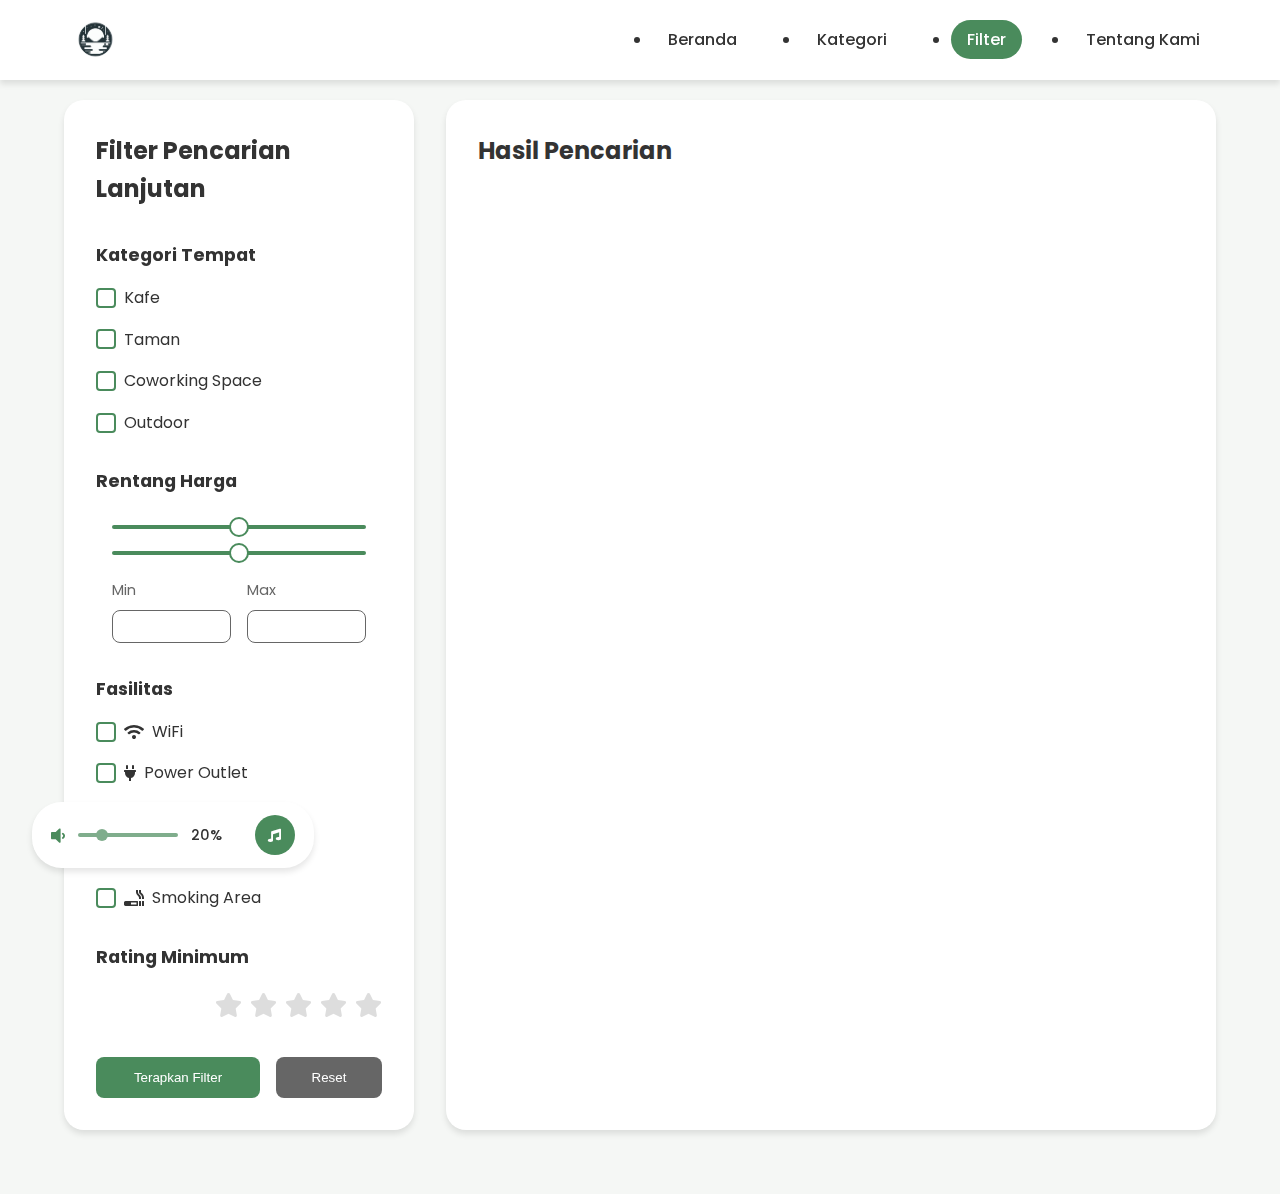
<file: filter.html>
<!DOCTYPE html>
<html lang="id">
<head>
    <meta charset="UTF-8">
    <meta name="viewport" content="width=device-width, initial-scale=1.0">
    <title>Filter Pencarian - HangOut Finder</title>
    <link href="https://fonts.googleapis.com/css2?family=Poppins:wght@300;400;500;600;700&display=swap" rel="stylesheet">
    <link rel="stylesheet" href="https://cdnjs.cloudflare.com/ajax/libs/font-awesome/5.15.4/css/all.min.css">
    <link rel="stylesheet" href="assets/css/style.css">
    <link rel="stylesheet" href="assets/css/filter.css">
</head>
<body>
    <!-- Header -->
    <header>
        <nav class="navbar">
            <div class="logo">
                <img src="assets/images/logo.png" alt="HangOut Finder Logo">
            </div>
            <ul class="nav-links">
                <li><a href="index.html">Beranda</a></li>
                <li><a href="rekomendasi.html">Kategori</a></li>
                <li><a href="filter.html" class="active">Filter</a></li>
                <li><a href="tentang.html">Tentang Kami</a></li>
            </ul>
        </nav>
    </header>

    <!-- Filter Section -->
    <section class="filter-section">
        <div class="filter-container">
            <h1>Filter Pencarian Lanjutan</h1>
            
            <form id="filter-form">
                <!-- Kategori -->
                <div class="filter-group">
                    <h3>Kategori Tempat</h3>
                    <div class="checkbox-group">
                        <label class="custom-checkbox">
                            <input type="checkbox" name="kategori" value="kafe">
                            <span class="checkmark"></span>
                            Kafe
                        </label>
                        <label class="custom-checkbox">
                            <input type="checkbox" name="kategori" value="taman">
                            <span class="checkmark"></span>
                            Taman
                        </label>
                        <label class="custom-checkbox">
                            <input type="checkbox" name="kategori" value="coworking">
                            <span class="checkmark"></span>
                            Coworking Space
                        </label>
                        <label class="custom-checkbox">
                            <input type="checkbox" name="kategori" value="outdoor">
                            <span class="checkmark"></span>
                            Outdoor
                        </label>
                    </div>
                </div>

                <!-- Rentang Harga -->
                <div class="filter-group">
                    <h3>Rentang Harga</h3>
                    <div class="price-range-slider">
                        <div class="range-inputs">
                            <input type="range" min="0" max="300000" step="10000" class="price-range" id="minPrice">
                            <input type="range" min="0" max="300000" step="10000" class="price-range" id="maxPrice">
                        </div>
                        <div class="price-inputs">
                            <div class="price-input">
                                <label>Min</label>
                                <input type="number" min="0" max="300000" step="10000" id="minPriceInput">
                            </div>
                            <div class="price-input">
                                <label>Max</label>
                                <input type="number" min="0" max="300000" step="10000" id="maxPriceInput">
                            </div>
                        </div>
                    </div>
                </div>

                <!-- Fasilitas -->
                <div class="filter-group">
                    <h3>Fasilitas</h3>
                    <div class="checkbox-group">
                        <label class="custom-checkbox">
                            <input type="checkbox" name="fasilitas" value="wifi">
                            <span class="checkmark"></span>
                            <i class="fas fa-wifi"></i> WiFi
                        </label>
                        <label class="custom-checkbox">
                            <input type="checkbox" name="fasilitas" value="power">
                            <span class="checkmark"></span>
                            <i class="fas fa-plug"></i> Power Outlet
                        </label>
                        <label class="custom-checkbox">
                            <input type="checkbox" name="fasilitas" value="ac">
                            <span class="checkmark"></span>
                            <i class="fas fa-snowflake"></i> AC
                        </label>
                        <label class="custom-checkbox">
                            <input type="checkbox" name="fasilitas" value="parkir">
                            <span class="checkmark"></span>
                            <i class="fas fa-parking"></i> Parkir
                        </label>
                        <label class="custom-checkbox">
                            <input type="checkbox" name="fasilitas" value="smoking">
                            <span class="checkmark"></span>
                            <i class="fas fa-smoking"></i> Smoking Area
                        </label>
                    </div>
                </div>

                <!-- Rating -->
                <div class="filter-group">
                    <h3>Rating Minimum</h3>
                    <div class="rating-selector">
                        <div class="star-rating">
                            <input type="radio" name="rating" value="5" id="rate5">
                            <label for="rate5"><i class="fas fa-star"></i></label>
                            <input type="radio" name="rating" value="4" id="rate4">
                            <label for="rate4"><i class="fas fa-star"></i></label>
                            <input type="radio" name="rating" value="3" id="rate3">
                            <label for="rate3"><i class="fas fa-star"></i></label>
                            <input type="radio" name="rating" value="2" id="rate2">
                            <label for="rate2"><i class="fas fa-star"></i></label>
                            <input type="radio" name="rating" value="1" id="rate1">
                            <label for="rate1"><i class="fas fa-star"></i></label>
                        </div>
                    </div>
                </div>

                <!-- Buttons -->
                <div class="filter-actions">
                    <button type="submit" class="btn-apply">Terapkan Filter</button>
                    <button type="reset" class="btn-reset">Reset</button>
                </div>
            </form>
        </div>

        <!-- Hasil Filter -->
        <div class="filter-results">
            <h2>Hasil Pencarian</h2>
            <div class="results-container">
                <!-- Hasil akan ditampilkan di sini -->
            </div>
        </div>
    </section>

    <!-- Audio Controls -->
    <div class="audio-controls">
        <div class="volume-control">
            <i class="fas fa-volume-up volume-icon"></i>
            <input type="range" id="volumeSlider" min="0" max="100" value="20">
            <span class="volume-value">20%</span>
        </div>
        <button class="btn-music" title="Toggle Background Music">
            <i class="fas fa-music"></i>
        </button>
    </div>

    <!-- Audio Elements -->
    <div class="audio-elements">
        <audio id="bgMusic" loop>
            <source src="assets/audio/bgm.mp3" type="audio/mp3">
        </audio>
        <audio id="buttonSound">
            <source src="assets/audio/button-click.mp3" type="audio/mp3">
        </audio>
    </div>

    <!-- Scripts -->
    <script src="assets/js/data.js"></script>
    <script src="assets/js/script.js"></script>
</body>
</html>
</file>
<file: assets/css/filter.css>
/* Filter Section Styles */
.filter-section {
    padding: 100px 5% 4rem;
    display: grid;
    grid-template-columns: 350px 1fr;
    gap: 2rem;
}

.filter-container {
    background: var(--white);
    padding: 2rem;
    border-radius: 20px;
    box-shadow: var(--shadow);
    position: sticky;
    top: 100px;
    height: fit-content;
}

.filter-container h1 {
    font-size: 1.5rem;
    color: var(--text-color);
    margin-bottom: 2rem;
}

.filter-group {
    margin-bottom: 2rem;
}

.filter-group h3 {
    color: var(--text-color);
    margin-bottom: 1rem;
    font-size: 1.1rem;
}

/* Checkbox Styles */
.checkbox-group {
    display: grid;
    gap: 1rem;
}

.custom-checkbox {
    display: flex;
    align-items: center;
    gap: 0.5rem;
    cursor: pointer;
    color: var(--text-color);
}

.custom-checkbox input {
    display: none;
}

.checkmark {
    width: 20px;
    height: 20px;
    border: 2px solid var(--primary-color);
    border-radius: 4px;
    display: inline-block;
    position: relative;
    transition: var(--transition);
}

.custom-checkbox input:checked + .checkmark {
    background: var(--primary-color);
}

.custom-checkbox input:checked + .checkmark:after {
    content: '';
    position: absolute;
    left: 6px;
    top: 2px;
    width: 5px;
    height: 10px;
    border: solid white;
    border-width: 0 2px 2px 0;
    transform: rotate(45deg);
}

/* Price Range Styles */
.price-range-slider {
    padding: 0 1rem;
}

.range-inputs {
    position: relative;
    margin-bottom: 1rem;
}

.price-range {
    width: 100%;
    -webkit-appearance: none;
    height: 4px;
    background: var(--primary-color);
    border-radius: 2px;
    outline: none;
}

.price-range::-webkit-slider-thumb {
    -webkit-appearance: none;
    width: 20px;
    height: 20px;
    background: var(--white);
    border: 2px solid var(--primary-color);
    border-radius: 50%;
    cursor: pointer;
    transition: var(--transition);
}

.price-range::-webkit-slider-thumb:hover {
    transform: scale(1.1);
}

.price-inputs {
    display: flex;
    justify-content: space-between;
    gap: 1rem;
}

.price-input {
    flex: 1;
}

.price-input label {
    display: block;
    color: var(--text-light);
    margin-bottom: 0.5rem;
    font-size: 0.9rem;
}

.price-input input {
    width: 100%;
    padding: 0.5rem;
    border: 1px solid var(--text-light);
    border-radius: 8px;
    outline: none;
    transition: var(--transition);
}

.price-input input:focus {
    border-color: var(--primary-color);
}

/* Rating Styles */
.star-rating {
    display: flex;
    flex-direction: row-reverse;
    gap: 0.5rem;
}

.star-rating input {
    display: none;
}

.star-rating label {
    color: #ddd;
    cursor: pointer;
    font-size: 1.5rem;
    transition: var(--transition);
}

.star-rating label:hover,
.star-rating label:hover ~ label,
.star-rating input:checked ~ label {
    color: #FFD700;
}

/* Button Styles */
.filter-actions {
    display: flex;
    gap: 1rem;
    margin-top: 2rem;
}

.btn-apply,
.btn-reset {
    padding: 0.8rem 1.5rem;
    border: none;
    border-radius: 8px;
    cursor: pointer;
    transition: var(--transition);
    font-weight: 500;
}

.btn-apply {
    background: var(--primary-color);
    color: var(--white);
    flex: 2;
}

.btn-reset {
    background: var(--text-light);
    color: var(--white);
    flex: 1;
}

.btn-apply:hover,
.btn-reset:hover {
    transform: translateY(-2px);
}

/* Results Styles */
.filter-results {
    background: var(--white);
    padding: 2rem;
    border-radius: 20px;
    box-shadow: var(--shadow);
}

.filter-results h2 {
    color: var(--text-color);
    margin-bottom: 2rem;
}

.results-container {
    display: grid;
    grid-template-columns: repeat(auto-fill, minmax(280px, 1fr));
    gap: 2rem;
}

/* Responsive Design */
@media (max-width: 1024px) {
    .filter-section {
        grid-template-columns: 1fr;
    }

    .filter-container {
        position: static;
    }
}

@media (max-width: 768px) {
    .filter-section {
        padding: 80px 1rem 2rem;
    }

    .filter-actions {
        flex-direction: column;
    }

    .btn-apply,
    .btn-reset {
        width: 100%;
    }
}
</file>
<file: assets/css/style.css>
/* Reset dan variabel */
:root {
    --primary-color: #4A8B5C;      /* Hijau kalem */
    --secondary-color: #7AB893;     /* Hijau muda */
    --accent-color: #2D5A3C;        /* Hijau gelap */
    --text-color: #333333;          /* Abu-abu gelap */
    --text-light: #666666;          /* Abu-abu sedang */
    --background-color: #F5F7F5;    /* Abu-abu sangat muda */
    --white: #ffffff;
    --shadow: 0 4px 6px rgba(0,0,0,0.1);
    --transition: all 0.3s ease;
}

* {
    margin: 0;
    padding: 0;
    box-sizing: border-box;
}

body {
    font-family: 'Poppins', sans-serif;
    line-height: 1.6;
    color: var(--text-color);
    background-color: var(--background-color);
}

/* Header & Navigation */
.navbar {
    background-color: var(--white);
    padding: 1rem 5%;
    box-shadow: var(--shadow);
    display: flex;
    justify-content: space-between;
    align-items: center;
    position: fixed;
    width: 100%;
    top: 0;
    z-index: 1000;
    height: 80px;
}

.logo {
    display: flex;
    align-items: center;
}

.logo img {
    height: 60px;
    width: auto;
    transition: var(--transition);
}

.logo:hover img {
    transform: scale(1.02);
}

.nav-links {
    display: flex;
    gap: 3rem;
    align-items: center;
}

.nav-links a {
    text-decoration: none;
    color: var(--text-color);
    font-weight: 500;
    transition: var(--transition);
    padding: 0.5rem 1rem;
    border-radius: 20px;
}

.nav-links a:hover {
    color: var(--primary-color);
    background-color: rgba(74, 139, 92, 0.1);
}

.nav-links a.active {
    color: var(--white);
    background-color: var(--primary-color);
}

/* Search Section */
.search-section {
    margin-top: 100px;
    padding: 5rem 1rem;
    text-align: center;
    background: linear-gradient(135deg, var(--primary-color), var(--secondary-color));
    position: relative;
    overflow: hidden;
}

.search-section::before {
    content: '';
    position: absolute;
    top: 0;
    left: 0;
    right: 0;
    bottom: 0;
    background: url('../images/pattern.svg') repeat;
    opacity: 0.1;
}

.search-container {
    position: relative;
    z-index: 1;
}

.search-box {
    display: flex;
    max-width: 600px;
    margin: 2rem auto;
    background: var(--white);
    border-radius: 30px;
    overflow: hidden;
    box-shadow: var(--shadow);
    transition: var(--transition);
}

.search-box:focus-within {
    transform: translateY(-2px);
    box-shadow: 0 8px 20px rgba(0, 0, 0, 0.1);
}

.search-input {
    flex: 1;
    padding: 1rem 1.5rem;
    border: none;
    outline: none;
    font-size: 1rem;
    color: var(--text-color);
}

.search-input::placeholder {
    color: var(--text-light);
}

.search-button {
    padding: 1rem 2rem;
    border: none;
    background: var(--primary-color);
    color: var(--white);
    cursor: pointer;
    transition: var(--transition);
}

.search-button:hover {
    background: var(--accent-color);
}

/* Kategori Section Styles */
.kategori-section {
    padding: 4rem 5%;
    text-align: center;
}

.kategori-section h2 {
    margin-bottom: 2rem;
    color: var(--text-color);
}

.kategori-container {
    display: grid;
    grid-template-columns: repeat(auto-fit, minmax(250px, 1fr));
    gap: 2rem;
    max-width: 1200px;
    margin: 0 auto;
}

.kategori-item {
    background: var(--white);
    border-radius: 15px;
    padding: 2rem;
    text-align: center;
    transition: var(--transition);
    box-shadow: var(--shadow);
    text-decoration: none;
    color: var(--text-color);
}

.kategori-item:hover {
    transform: translateY(-5px);
    background: var(--primary-color);
    color: var(--white);
}

.kategori-item img {
    width: 80px;
    height: 80px;
    margin-bottom: 1rem;
    transition: var(--transition);
}

.kategori-item:hover img {
    transform: scale(1.1);
}

.kategori-item h3 {
    margin-bottom: 0.5rem;
    font-size: 1.2rem;
}

.kategori-item p {
    color: var(--text-light);
    font-size: 0.9rem;
    transition: var(--transition);
}

.kategori-item:hover p {
    color: rgba(255, 255, 255, 0.8);
}

/* Responsive Design */
@media (max-width: 768px) {
    .kategori-container {
        grid-template-columns: repeat(2, 1fr);
        gap: 1rem;
        padding: 0 1rem;
    }

    .kategori-item {
        padding: 1.5rem;
    }

    .kategori-item img {
        width: 60px;
        height: 60px;
    }
}

@media (max-width: 480px) {
    .kategori-container {
        grid-template-columns: 1fr;
    }
}

/* Rekomendasi Section */
.rekomendasi-section {
    padding: 4rem 5%;
    background-color: var(--white);
}

.rekomendasi-slider {
    margin-top: 2rem;
    display: grid;
    grid-template-columns: repeat(auto-fit, minmax(300px, 1fr));
    gap: 2rem;
}

/* Virtual Agent */
.virtual-agent {
    position: fixed;
    bottom: 2rem;
    right: 2rem;
    z-index: 1000;
}

.agent-icon {
    position: relative;
    width: 60px;
    height: 60px;
    border-radius: 50%;
    background: var(--white);
    box-shadow: var(--shadow);
    cursor: pointer;
    transition: var(--transition);
}

.agent-icon img {
    width: 100%;
    height: 100%;
    border-radius: 50%;
    object-fit: cover;
}

.agent-status {
    position: absolute;
    bottom: 2px;
    right: 2px;
    width: 12px;
    height: 12px;
    border-radius: 50%;
    border: 2px solid var(--white);
}

.agent-status.online {
    background-color: #4CAF50;
}

.agent-chat {
    position: fixed;
    bottom: 80px;
    right: 2rem;
    width: 350px;
    height: 500px;
    background: var(--white);
    border-radius: 15px;
    box-shadow: var(--shadow);
    display: none;
    flex-direction: column;
}

.agent-chat.active {
    display: flex;
}

.chat-header {
    padding: 1rem;
    background: var(--primary-color);
    color: var(--white);
    border-radius: 15px 15px 0 0;
    display: flex;
    justify-content: space-between;
    align-items: center;
}

.chat-controls {
    display: flex;
    gap: 0.5rem;
}

.chat-controls button {
    background: none;
    border: none;
    color: var(--white);
    cursor: pointer;
    padding: 0.5rem;
    transition: var(--transition);
}

.chat-controls button:hover {
    opacity: 0.8;
}

.chat-messages {
    flex: 1;
    padding: 1rem;
    overflow-y: auto;
    display: flex;
    flex-direction: column;
    gap: 1rem;
}

.message {
    max-width: 80%;
    padding: 0.8rem 1rem;
    border-radius: 15px;
    animation: messageAppear 0.3s ease;
}

.message.agent {
    background: var(--background-color);
    align-self: flex-start;
    border-bottom-left-radius: 5px;
}

.message.user {
    background: var(--primary-color);
    color: var(--white);
    align-self: flex-end;
    border-bottom-right-radius: 5px;
}

.chat-input {
    padding: 1rem;
    border-top: 1px solid var(--background-color);
    display: flex;
    gap: 0.5rem;
}

.chat-input input {
    flex: 1;
    padding: 0.8rem;
    border: 1px solid var(--background-color);
    border-radius: 25px;
    outline: none;
}

.chat-input button {
    background: var(--primary-color);
    color: var(--white);
    border: none;
    width: 40px;
    height: 40px;
    border-radius: 50%;
    cursor: pointer;
    transition: var(--transition);
}

.chat-input button:hover {
    background: var(--accent-color);
}

@keyframes messageAppear {
    from {
        opacity: 0;
        transform: translateY(10px);
    }
    to {
        opacity: 1;
        transform: translateY(0);
    }
}

/* Responsive Design */
@media (max-width: 768px) {
    .nav-links {
        flex-direction: column;
        gap: 1rem;
    }

    .navbar {
        height: 70px;
        padding: 1rem 3%;
    }

    .logo img {
        height: 50px;
    }
}

/* Footer Styles */
footer {
    background-color: var(--accent-color);
    color: var(--white);
    padding: 4rem 5% 2rem;
    margin-top: 4rem;
}

.footer-content {
    display: grid;
    grid-template-columns: repeat(auto-fit, minmax(250px, 1fr));
    gap: 3rem;
    margin-bottom: 2rem;
}

.footer-links h4, 
.social-media h4 {
    font-size: 1.2rem;
    margin-bottom: 1.5rem;
    position: relative;
    padding-bottom: 0.5rem;
}

.footer-links h4::after, 
.social-media h4::after {
    content: '';
    position: absolute;
    left: 0;
    bottom: 0;
    width: 50px;
    height: 2px;
    background: var(--secondary-color);
}

.footer-links ul {
    list-style: none;
}

.footer-links ul li {
    margin-bottom: 0.8rem;
}

.footer-links ul li a {
    color: var(--white);
    text-decoration: none;
    transition: var(--transition);
    opacity: 0.8;
}

.footer-links ul li a:hover {
    opacity: 1;
    padding-left: 5px;
}

.social-media .social-icons {
    display: flex;
    gap: 1rem;
}

.social-icons a {
    display: flex;
    align-items: center;
    justify-content: center;
    width: 40px;
    height: 40px;
    border-radius: 50%;
    background: rgba(255, 255, 255, 0.1);
    color: var(--white);
    text-decoration: none;
    transition: var(--transition);
}

.social-icons a:hover {
    background: var(--secondary-color);
    transform: translateY(-3px);
}

.copyright {
    text-align: center;
    padding-top: 2rem;
    border-top: 1px solid rgba(255, 255, 255, 0.1);
    font-size: 0.9rem;
    opacity: 0.8;
}

/* Responsive Footer */
@media (max-width: 768px) {
    footer {
        padding: 3rem 1rem 1.5rem;
    }

    .footer-content {
        grid-template-columns: 1fr;
        gap: 2rem;
        text-align: center;
    }

    .footer-links h4::after, 
    .social-media h4::after {
        left: 50%;
        transform: translateX(-50%);
    }

    .social-media .social-icons {
        justify-content: center;
    }
}

/* Tentang Section Styles */
.tentang-section {
    padding: 8rem 5% 4rem;
}

.tentang-container {
    max-width: 1200px;
    margin: 0 auto;
}

.tentang-container h1 {
    text-align: center;
    color: var(--text-color);
    margin-bottom: 3rem;
    font-size: 2.5rem;
}

.tentang-content {
    display: grid;
    gap: 3rem;
    margin-bottom: 4rem;
}

.tentang-text {
    font-size: 1.1rem;
    line-height: 1.8;
    color: var(--text-light);
}

.fitur-list {
    margin-top: 2rem;
    background: var(--white);
    padding: 2rem;
    border-radius: 15px;
    box-shadow: var(--shadow);
}

.fitur-list h3 {
    color: var(--text-color);
    margin-bottom: 1rem;
}

.fitur-list ul {
    list-style: none;
}

.fitur-list ul li {
    margin-bottom: 0.8rem;
    padding-left: 1.5rem;
    position: relative;
}

.fitur-list ul li:before {
    content: '✓';
    color: var(--primary-color);
    position: absolute;
    left: 0;
}

/* Tim Section Styles */
.tim-section {
    text-align: center;
    padding: 4rem 0;
}

.tim-section h2 {
    color: var(--text-color);
    margin-bottom: 3rem;
}

.tim-member {
    background: var(--white);
    border-radius: 20px;
    padding: 2rem;
    box-shadow: var(--shadow);
    max-width: 400px;
    margin: 0 auto;
}

.member-image {
    width: 160px;
    height: 120px;
    margin: 0 auto 1.5rem;
}

.member-image img {
    width: 100%;
    height: 100%;
    object-fit: cover;
    border-radius: 10px;
    border: 3px solid var(--primary-color);
}

.member-info {
    padding-top: 1rem;
}

.member-info h3 {
    color: var(--text-color);
    font-size: 1.6rem;
    margin-bottom: 0.8rem;
    font-weight: 600;
}

.member-role {
    color: var(--primary-color);
    font-weight: 500;
    font-size: 1.1rem;
    margin-bottom: 0.8rem;
    padding: 0.4rem 1rem;
    background: rgba(74, 139, 92, 0.1);
    border-radius: 20px;
    display: inline-block;
}

.member-bp {
    color: var(--text-light);
    margin-bottom: 1rem;
    font-weight: 500;
    font-size: 1rem;
    border-top: 1px solid var(--background-color);
    border-bottom: 1px solid var(--background-color);
    padding: 0.6rem 0;
}

.member-social {
    display: flex;
    justify-content: center;
    gap: 1rem;
    margin-top: 1.5rem;
}

.member-social a {
    width: 40px;
    height: 40px;
    border-radius: 50%;
    background: var(--primary-color);
    color: var(--white);
    display: flex;
    align-items: center;
    justify-content: center;
    transition: var(--transition);
}

.member-social a:hover {
    background: var(--accent-color);
    transform: translateY(-3px);
}

/* Responsive Design */
@media (max-width: 768px) {
    .tentang-section {
        padding: 6rem 1rem 3rem;
    }

    .tentang-container h1 {
        font-size: 2rem;
    }

    .tim-member {
        padding: 1.5rem;
    }

    .member-image {
        width: 140px;
        height: 105px;
    }
}

/* Bantuan Section Styles */
.bantuan-section {
    padding: 4rem 0;
    background: var(--white);
    border-radius: 20px;
    margin: 2rem 0;
}

.bantuan-section h2 {
    text-align: center;
    color: var(--text-color);
    margin-bottom: 3rem;
}

.panduan-container {
    max-width: 800px;
    margin: 0 auto;
    padding: 0 2rem;
}

.panduan-item {
    display: flex;
    gap: 2rem;
    margin-bottom: 2rem;
    padding: 1.5rem;
    background: var(--background-color);
    border-radius: 15px;
    transition: var(--transition);
}

.panduan-item:hover {
    transform: translateX(10px);
    box-shadow: var(--shadow);
}

.step-number {
    width: 40px;
    height: 40px;
    background: var(--primary-color);
    color: var(--white);
    border-radius: 50%;
    display: flex;
    align-items: center;
    justify-content: center;
    font-size: 1.2rem;
    font-weight: bold;
}

.step-content h3 {
    color: var(--text-color);
    margin-bottom: 0.5rem;
}

.step-content p {
    color: var(--text-light);
    line-height: 1.6;
}

.bantuan-buttons {
    display: flex;
    justify-content: center;
    gap: 1rem;
    margin-top: 3rem;
}

.btn-bantuan {
    display: flex;
    align-items: center;
    gap: 0.5rem;
    padding: 1rem 2rem;
    background: var(--primary-color);
    color: var(--white);
    text-decoration: none;
    border-radius: 25px;
    transition: var(--transition);
}

.btn-bantuan:hover {
    background: var(--accent-color);
    transform: translateY(-3px);
}

/* Responsive Design */
@media (max-width: 768px) {
    .panduan-item {
        flex-direction: column;
        gap: 1rem;
        text-align: center;
    }

    .step-number {
        margin: 0 auto;
    }

    .bantuan-buttons {
        flex-direction: column;
        padding: 0 2rem;
    }

    .btn-bantuan {
        justify-content: center;
    }
}

/* Update Tim Section Styles */
.upload-label {
    position: relative;
    display: block;
    cursor: pointer;
    overflow: hidden;
    border-radius: 10px;
}

.upload-overlay {
    position: absolute;
    top: 0;
    left: 0;
    width: 100%;
    height: 100%;
    background: rgba(0, 0, 0, 0.5);
    display: flex;
    flex-direction: column;
    justify-content: center;
    align-items: center;
    color: white;
    opacity: 0;
    transition: var(--transition);
    border-radius: 10px;
}

.upload-overlay i {
    font-size: 1.5rem;
    margin-bottom: 0.5rem;
}

.upload-label:hover .upload-overlay {
    opacity: 1;
}

/* Audio Controls Styles */
.audio-controls {
    position: fixed;
    bottom: 2rem;
    left: 2rem;
    z-index: 1000;
    display: flex;
    align-items: center;
    gap: 1.2rem;
    background: var(--white);
    padding: 0.8rem 1.2rem;
    border-radius: 30px;
    box-shadow: var(--shadow);
}

.volume-control {
    display: flex;
    align-items: center;
    gap: 0.8rem;
}

.volume-icon {
    color: var(--primary-color);
    font-size: 1.2rem;
    cursor: pointer;
    transition: var(--transition);
}

.volume-icon:hover {
    color: var(--accent-color);
}

.volume-icon.muted {
    color: var(--text-light);
}

#volumeSlider {
    width: 100px;
    height: 4px;
    -webkit-appearance: none;
    background: var(--primary-color);
    border-radius: 2px;
    opacity: 0.7;
    transition: opacity 0.2s;
    cursor: pointer;
}

#volumeSlider:hover {
    opacity: 1;
}

#volumeSlider::-webkit-slider-thumb {
    -webkit-appearance: none;
    width: 12px;
    height: 12px;
    background: var(--primary-color);
    border-radius: 50%;
    cursor: pointer;
    transition: transform 0.2s;
}

#volumeSlider::-webkit-slider-thumb:hover {
    transform: scale(1.2);
}

.volume-value {
    min-width: 45px;
    font-size: 0.9rem;
    color: var(--text-color);
    font-weight: 500;
}

/* Responsive Design untuk Audio Controls */
@media (max-width: 768px) {
    .audio-controls {
        bottom: 1rem;
        left: 1rem;
        padding: 0.6rem 1rem;
    }

    .volume-control {
        gap: 0.5rem;
    }

    #volumeSlider {
        width: 80px;
    }

    .volume-value {
        min-width: 40px;
        font-size: 0.8rem;
    }
}

.btn-music {
    width: 40px;
    height: 40px;
    border-radius: 50%;
    background: var(--primary-color);
    color: var(--white);
    border: none;
    cursor: pointer;
    transition: var(--transition);
    display: flex;
    align-items: center;
    justify-content: center;
}

.btn-music:hover {
    transform: scale(1.1);
    background: var(--accent-color);
}

.btn-music.muted {
    background: var(--text-light);
}

.btn-music.muted i {
    opacity: 0.5;
}

.audio-elements {
    display: none;
}
</file>
